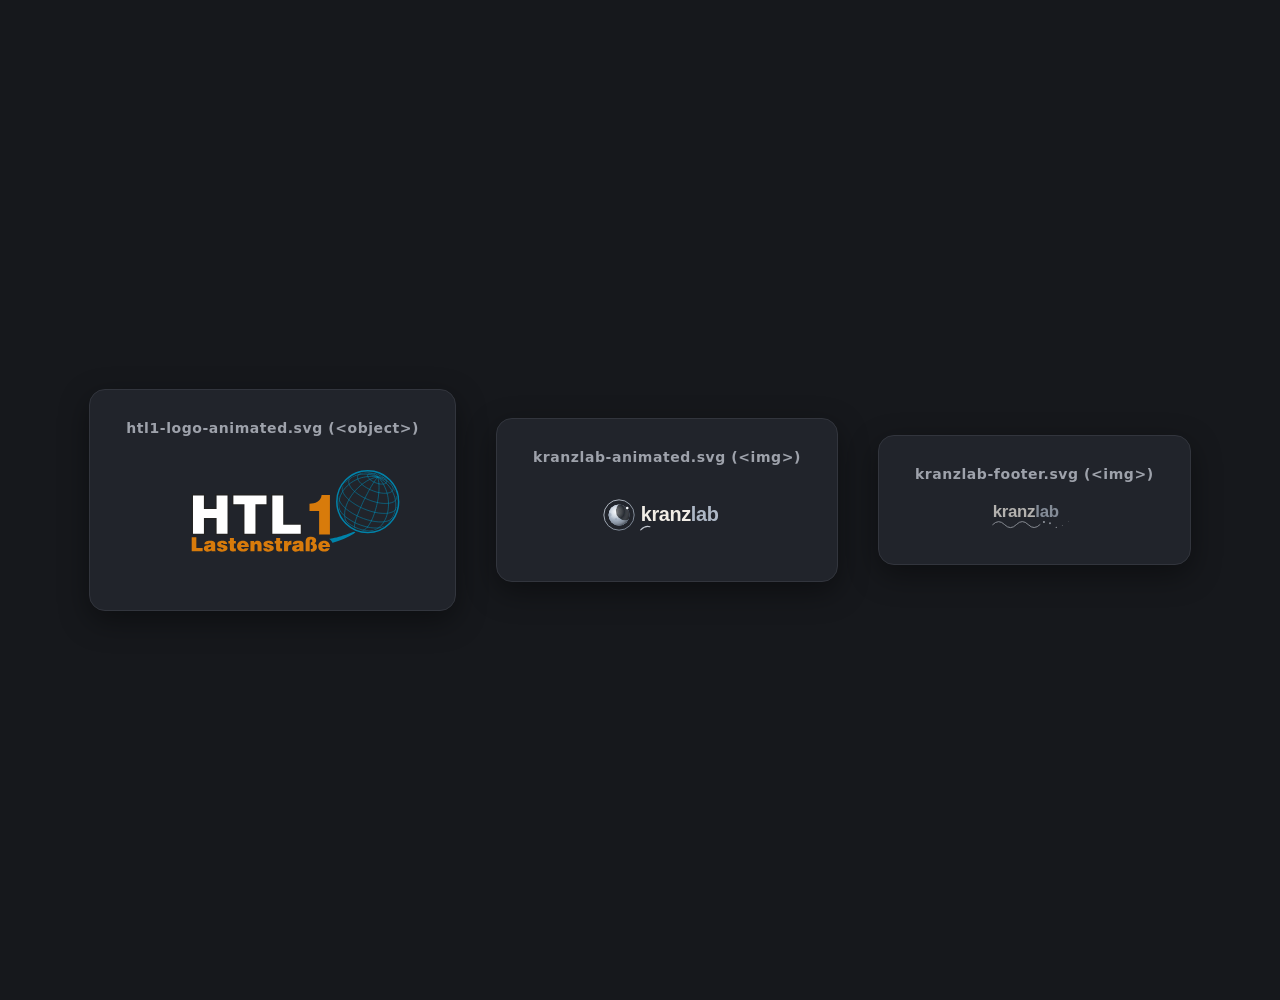
<file: brand/demo.html>
<!doctype html>
<html lang="de">
<head>
<meta charset="UTF-8">
<meta name="viewport" content="width=device-width, initial-scale=1">
<title>Animierte Logos — Demo</title>
<link href="https://fonts.googleapis.com/css2?family=Poppins:wght@600&display=swap" rel="stylesheet">
<style>
  body{margin:0;min-height:100vh;background:#16181c;color:#e8e8ea;
    font-family:system-ui,sans-serif;display:flex;flex-wrap:wrap;gap:40px;
    align-items:center;justify-content:center;padding:50px}
  .box{background:#21242b;border:1px solid #32353d;border-radius:16px;
    padding:30px 36px;text-align:center;box-shadow:0 10px 30px rgba(0,0,0,.4)}
  .box h2{margin:0 0 18px;font-size:14px;font-weight:600;color:#9ea2ab;letter-spacing:.04em}
  .htl{width:260px}
  .kl{height:64px}
  .klf{height:30px;opacity:.7}
</style>
</head>
<body>
  <div class="box">
    <h2>htl1-logo-animated.svg (&lt;object&gt;)</h2>
    <object class="htl" type="image/svg+xml" data="htl1-logo-animated.svg"></object>
  </div>
  <div class="box">
    <h2>kranzlab-animated.svg (&lt;img&gt;)</h2>
    <img class="kl" src="kranzlab-animated.svg" alt="kranzlab">
  </div>
  <div class="box">
    <h2>kranzlab-footer.svg (&lt;img&gt;)</h2>
    <img class="klf" src="kranzlab-footer.svg" alt="kranzlab">
  </div>
</body>
</html>
</file>
